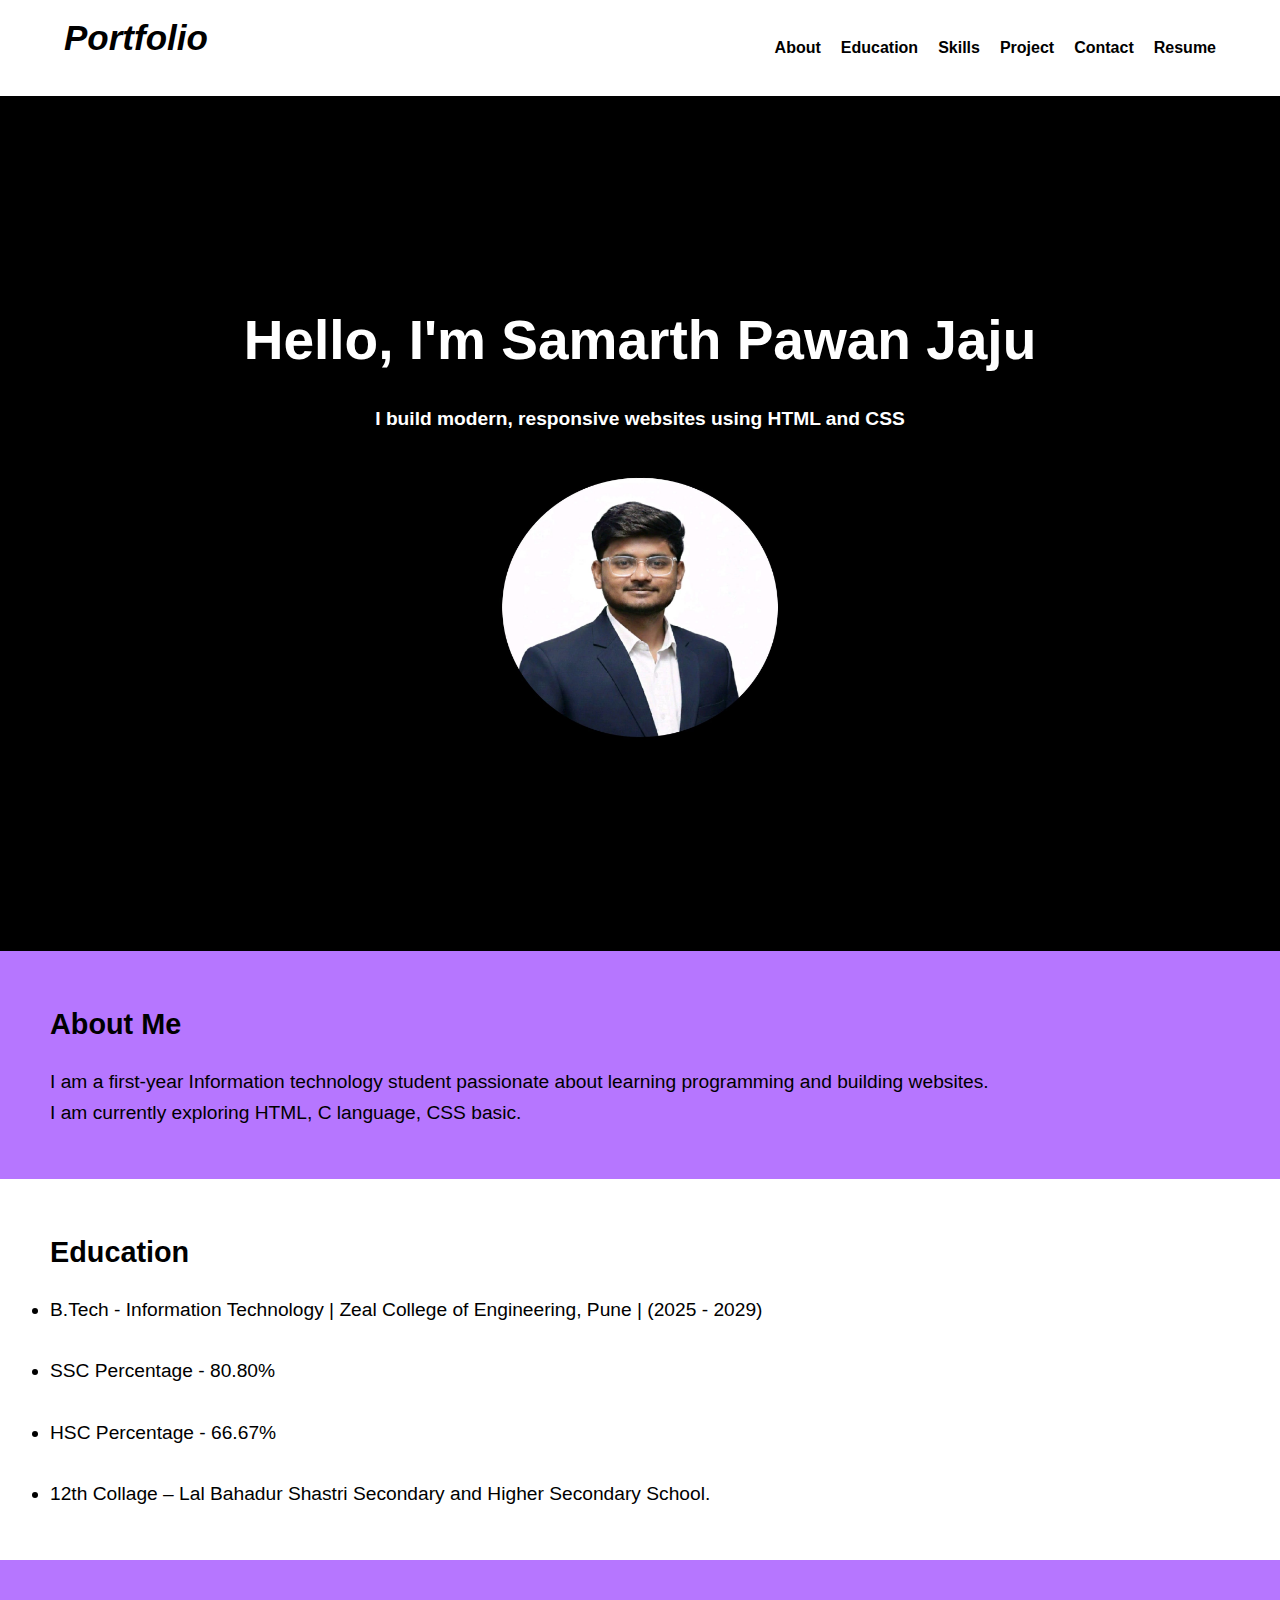
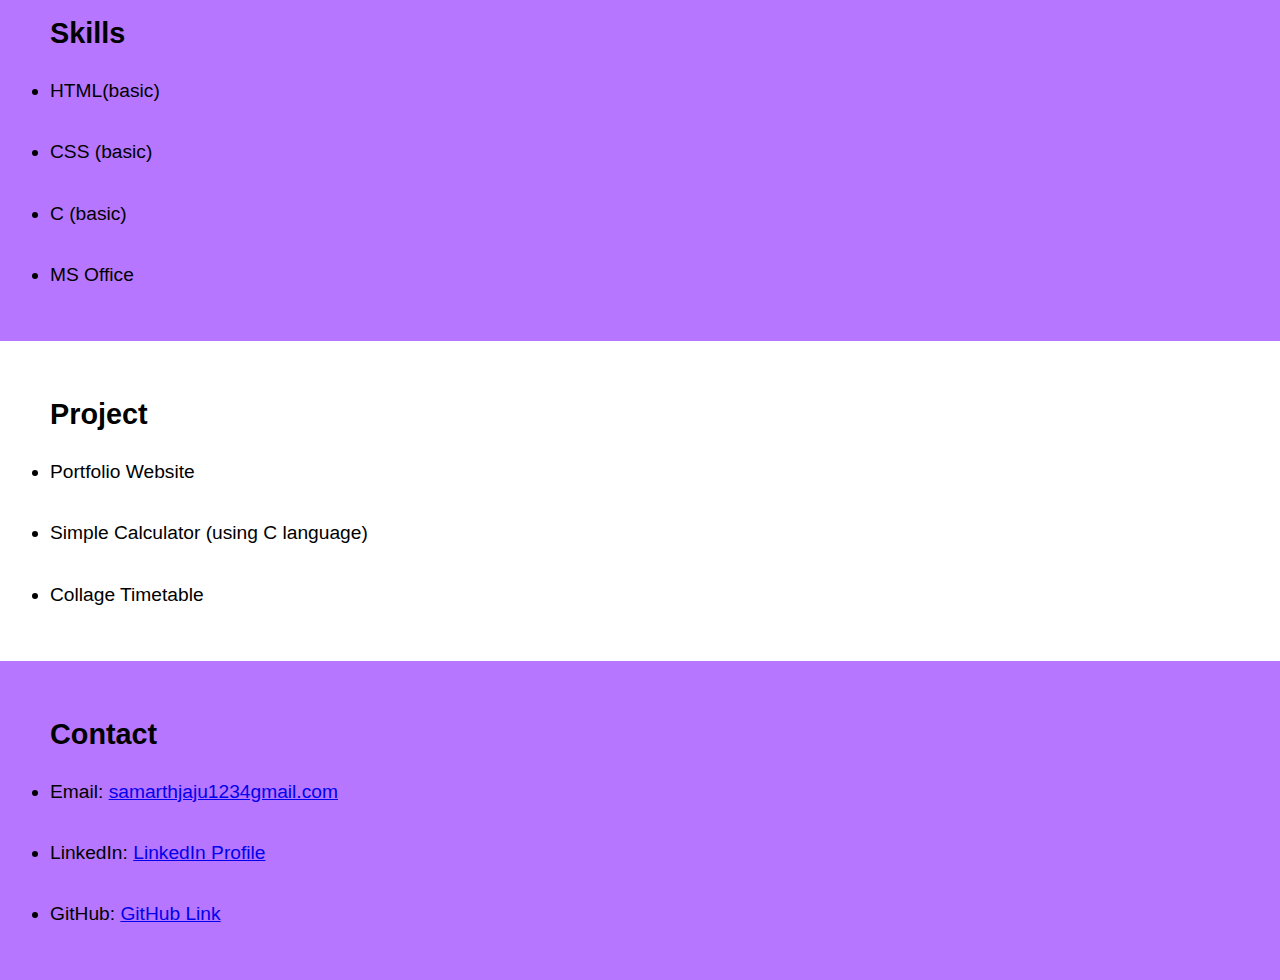
<file: index.html>
<!DOCTYPE html>
<html lang="en">
<head>
    <meta charset="UTF-8">
    <meta name="viewport" content="width=device-width, initial-scale=1.0">
    <title>Portfolio</title>
    <link rel="stylesheet" href="style.css">
    </head>
<body>
    <header>
        <nav>
            <h1><b><i>Portfolio</i></b></h1>
            <ul>
                <li><b><a href="#About">About</a></b></li>
                <li><b><a href="#Education">Education</a></b></li>
                <li><b><a href="#Skills">Skills</a></b></li>
                <li><b><a href="#Project">Project</a></b></li>
                <li><b><a href="#Contact">Contact</a></b></li>
                <li><b><a href="resume.html">Resume</a></b></li>
            </ul>
        </nav>
    </header><br><br>
    <main>
      <section id="hero">
          <div class="hero-content">
             <br><br><center><h2>Hello, I'm Samarth Pawan Jaju</h2>
             <p><b style="font-size: larger;"> I build modern, responsive websites using HTML and CSS </b></p><br>
             <img src="photo.jpg" height="300px" width="300px">
             </center>
          </div>
      </section>
      <section id="About">
          <h2>About Me</h2>
          <p>I am a first-year Information technology student passionate about learning 
             programming and building websites.<br>
             I am currently exploring HTML,
             C language, CSS basic. 
          </p>
      </section>
      <section id="Education">
           <h2>Education</h2>
           <li>B.Tech - Information Technology | Zeal College of Engineering, Pune | (2025 - 2029)</li><br>
           <li>SSC Percentage - 80.80%</li><br>
           <li>HSC Percentage - 66.67%</li><br>
           <li>12th Collage – Lal Bahadur Shastri Secondary and Higher Secondary School.</li>
       </section>
       <section id="Skills">
              <h2>Skills</h2>
                 <li>HTML(basic)</li><br>
                 <li>CSS (basic)</li><br>
                 <li>C (basic)</li><br>
                 <li>MS Office</li>
       </section>
       <section id="Project">
          <h2>Project</h2>
          <li>Portfolio Website</li><br>
          <li>Simple Calculator (using C language)</li><br>
          <li>Collage Timetable </li>
       </section>
       <section id="Contact">
         <h2>Contact</h2>
         <li><p>Email: <a href="Mail to:samarthjaju1234gmail.com">samarthjaju1234gmail.com</a></p></li><br>
         <li><p>LinkedIn: <a href="https://www.linkedin.com/in/samarth-jaju-701a8238b?utm_source=share&utm_campaign=share_via&utm_content=profile&utm_medium=android_app">LinkedIn Profile</a></p></li><br>
         <li><p>GitHub: <a href="https://github.com/samarthhj">GitHub Link</a></p></li>
        </section>

</body>
</html>
</file>
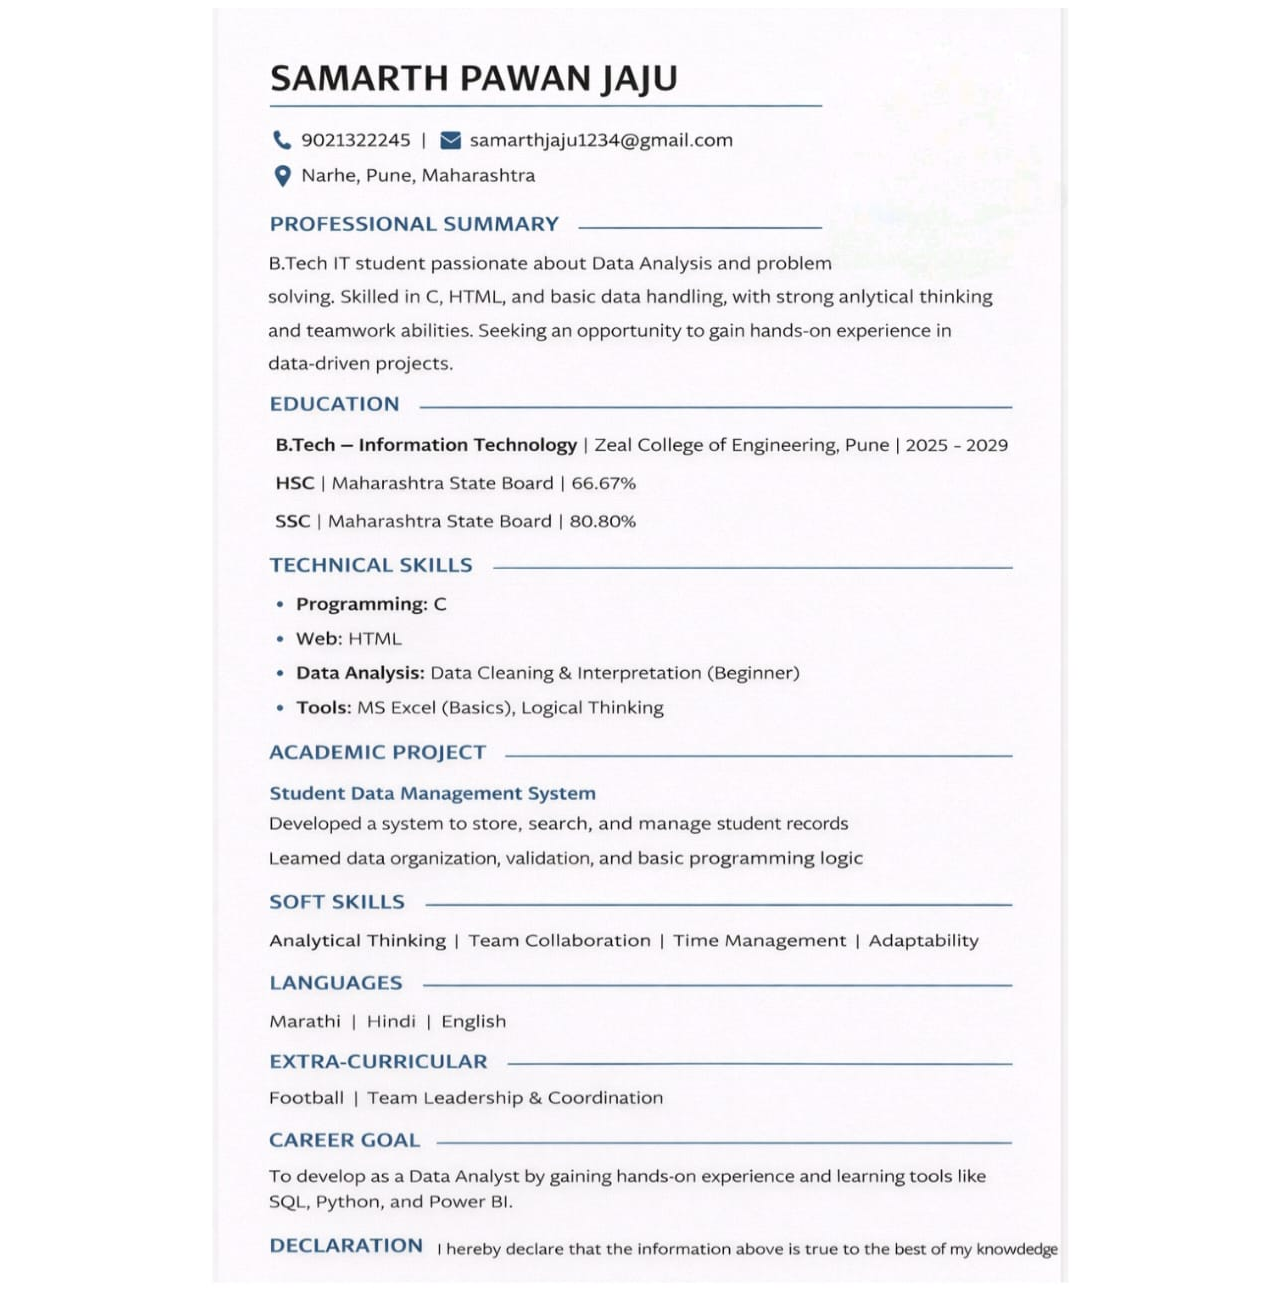
<file: resume.html>
<!DOCTYPE html>
<html lang="en">
<head>
    <meta charset="UTF-8">
    <meta name="viewport" content="width=device-width, initial-scale=1.0">
    <title>Document</title>
</head>
<body>
    <center>
    <img src="resume.jpg">
    </center>
</body>
</html>
</file>
<file: style.css>
* {
    margin: 0;
    padding: 0;
    box-sizing: border-box;
}
body {
    font-family: 'Roboto', sans-serif;
    line-height: 1.6;
    color: #000000;
    background-color: #ffffff;
}
section {
    padding: 50px;
}
h1,h2 {
    margin-bottom: 20px;
}
h1{
    font-size:35px;
}
header {
    background: #ffffff;
    color: #000000;
    padding: 10px 5%;
    position: fixed;
    width: 100%;
}
nav {
    display: flex;
    justify-content: space-between;
    align-items: center;
}
nav ul {
    list-style: none;
    display: flex;
}
nav ul li a {
    color: #000000;
    text-decoration: none;
    margin-left: 20px;
    transition: color 0.3s;
}
#hero {
    background: #000000;
    color: #ffffff;
    display: flex;
    justify-content: center;
    align-items: center;
    height: 100vh;
    padding-top: 60px; 
}
.hero-content h2 {
    font-size: 55px;
}
#About,#Skills,#Contact {
    background: #b676ff;
}
#About,#Skills,#Contact,#Education,#Project{
    font-size: larger;
}
</file>
